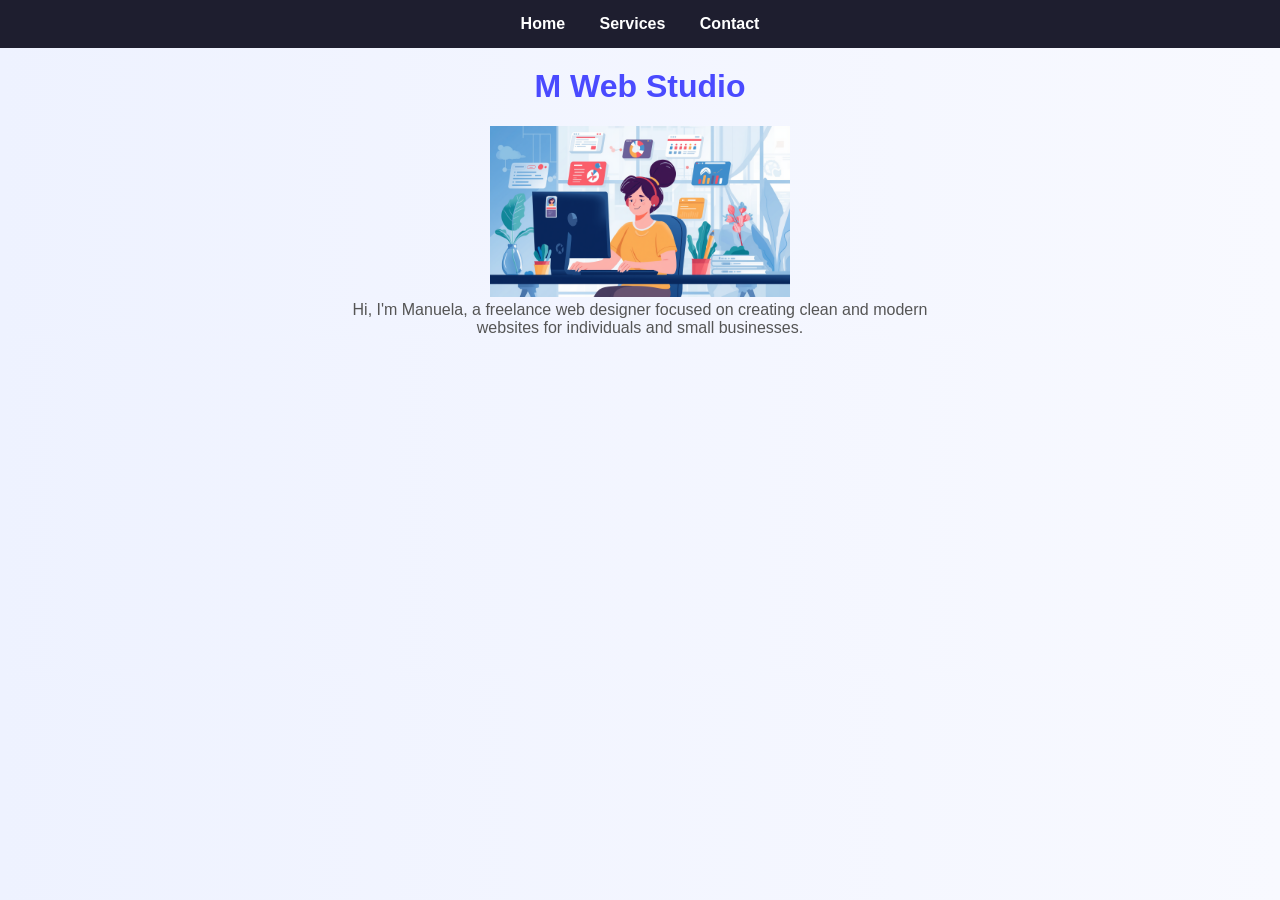
<file: index.html>
<!--deploy update-->
<!DOCTYPE html>
<html lang="en">
<head>
    <meta charset="UTF-8">
    <meta name="viewport" content="width=device-width, initial-scale=1.0">
    <title>M Web Studio</title>
    <link rel="stylesheet" href="css/style.css">
</head>

<body>
    
<nav> 
    <a href="index.html">Home</a>
    <a href="services.html">Services</a>
    <a href="contact.html">Contact</a>
</nav>

<h1>M Web Studio</h1>

<img src="images/website.jpg" alt="Website design" width="300">

<p>
Hi, I'm Manuela, a freelance web designer focused on creating clean and modern websites for individuals and small businesses.
</p>
</body>
</html>
</file>
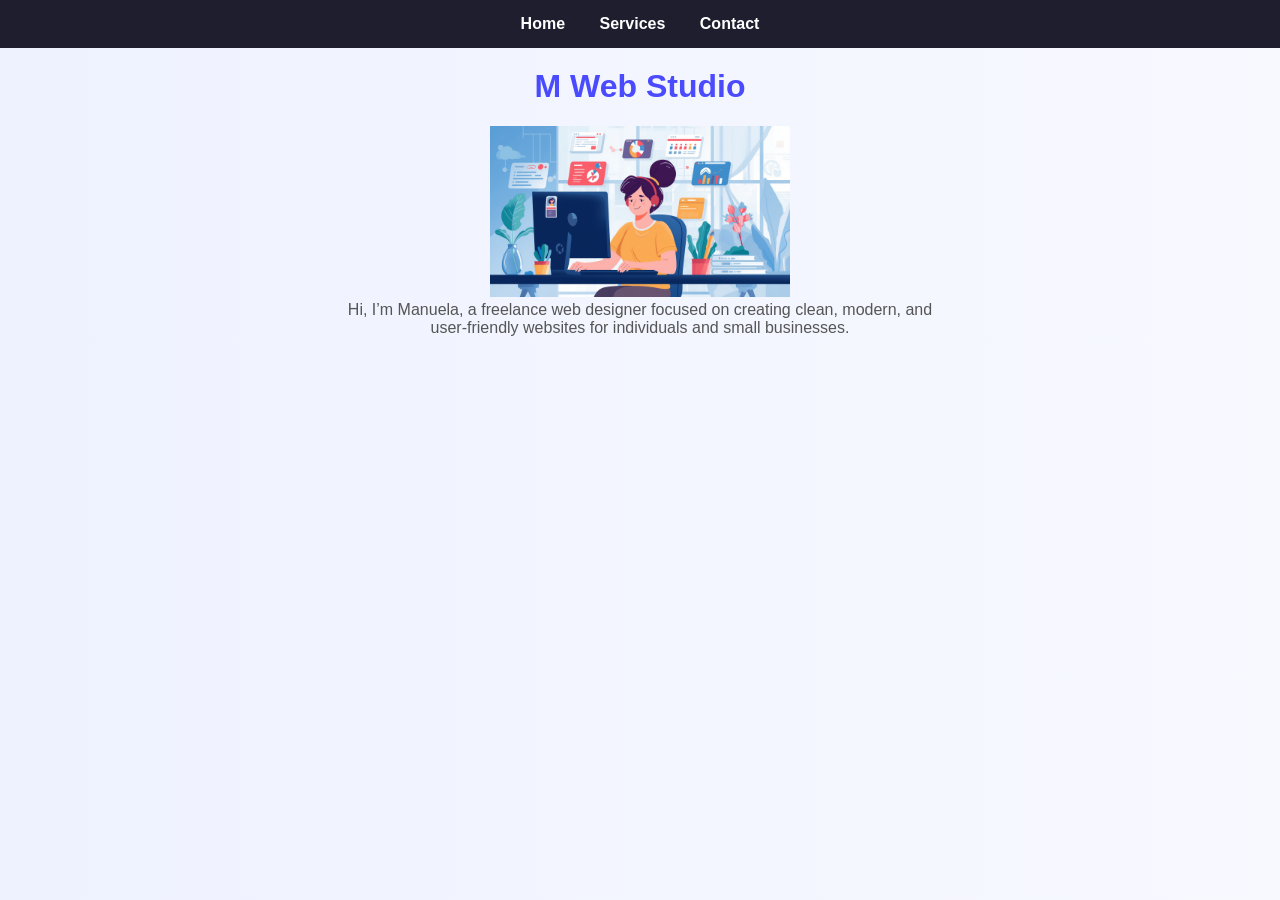
<file: m-web-studio/index.html>
<!DOCTYPE html>
<html lang="en">
<head>
    <meta charset="UTF-8">
    <meta name="viewport" content="width=device-width, initial-scale=1.0">
    <title>M Web Studio</title>
   
</head>
 <link rel="stylesheet" href="/css/style.css">
<body>
    
<nav> 
    <a href="index.html">Home</a>
    <a href="services.html">Services</a>
    <a href="contact.html">Contact</a>
</nav>

<h1>M Web Studio</h1>

<img src="images/website.jpg" alt="Website design" width="300">

<p>
    Hi, I’m Manuela, a freelance web designer focused on creating clean, modern, and user-friendly websites for individuals and small businesses.
</p>
</body>
</html>
</file>
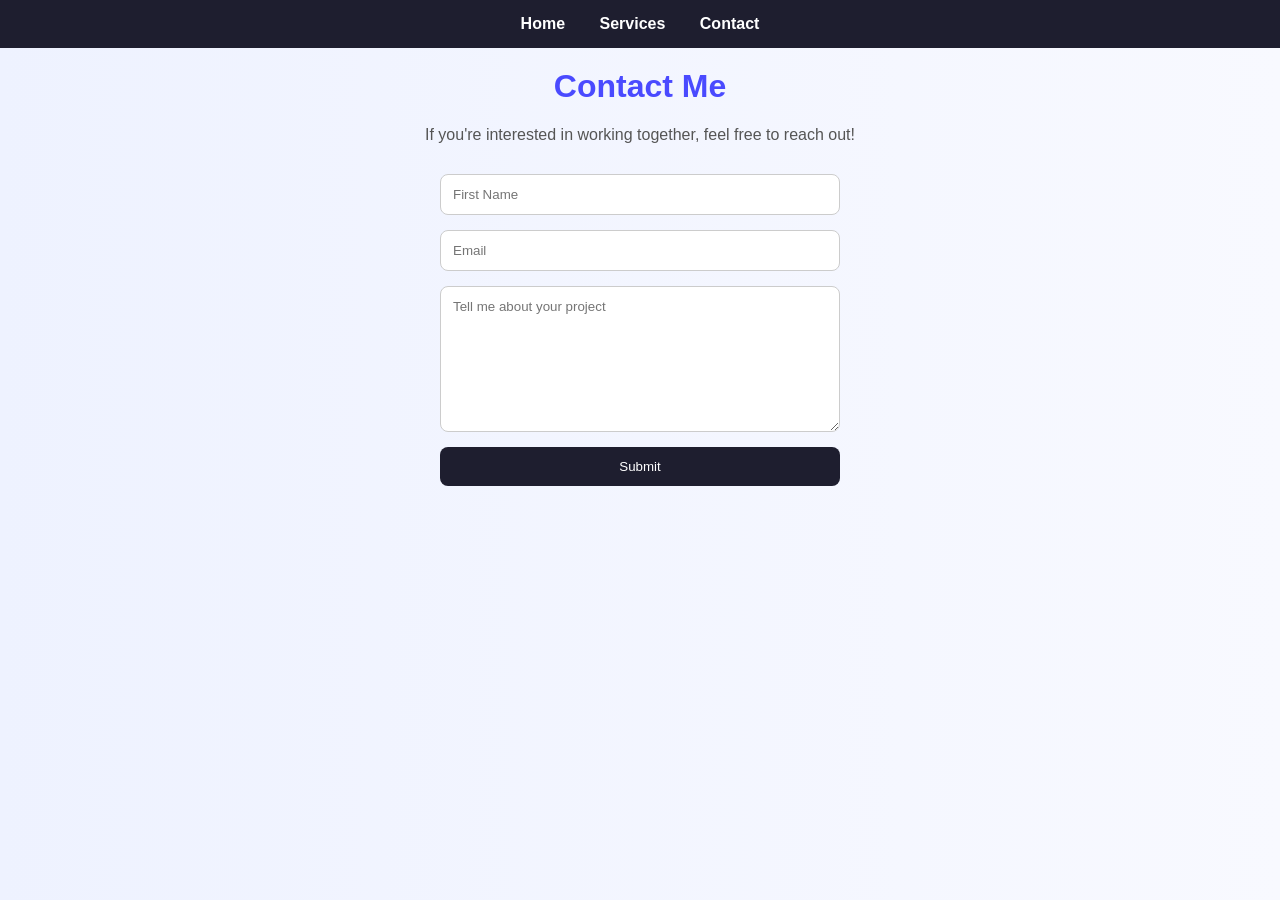
<file: contact.html>
<!DOCTYPE html>
<html lang="en">

<head>
    <meta charset="UTF-8">
    <meta name="viewport" content="width=device-width, initial-scale=1.0">
    <title>Contact | M Web Studio</title>
    <link rel="stylesheet" href="css/style.css">
</head>

<body>

<nav>
    <a href="index.html">Home</a>
    <a href="services.html">Services</a>
    <a href="contact.html">Contact</a>
</nav>

<h1>Contact Me</h1>

<p>If you're interested in working together, feel free to reach out!</p>

<form>
    <input type="text" placeholder="First Name" required>

    <input type="email" placeholder="Email" required>

    <textarea placeholder="Tell me about your project" required></textarea>

    <input type="submit" value="Submit">
</form>

</body>
</html>
</file>
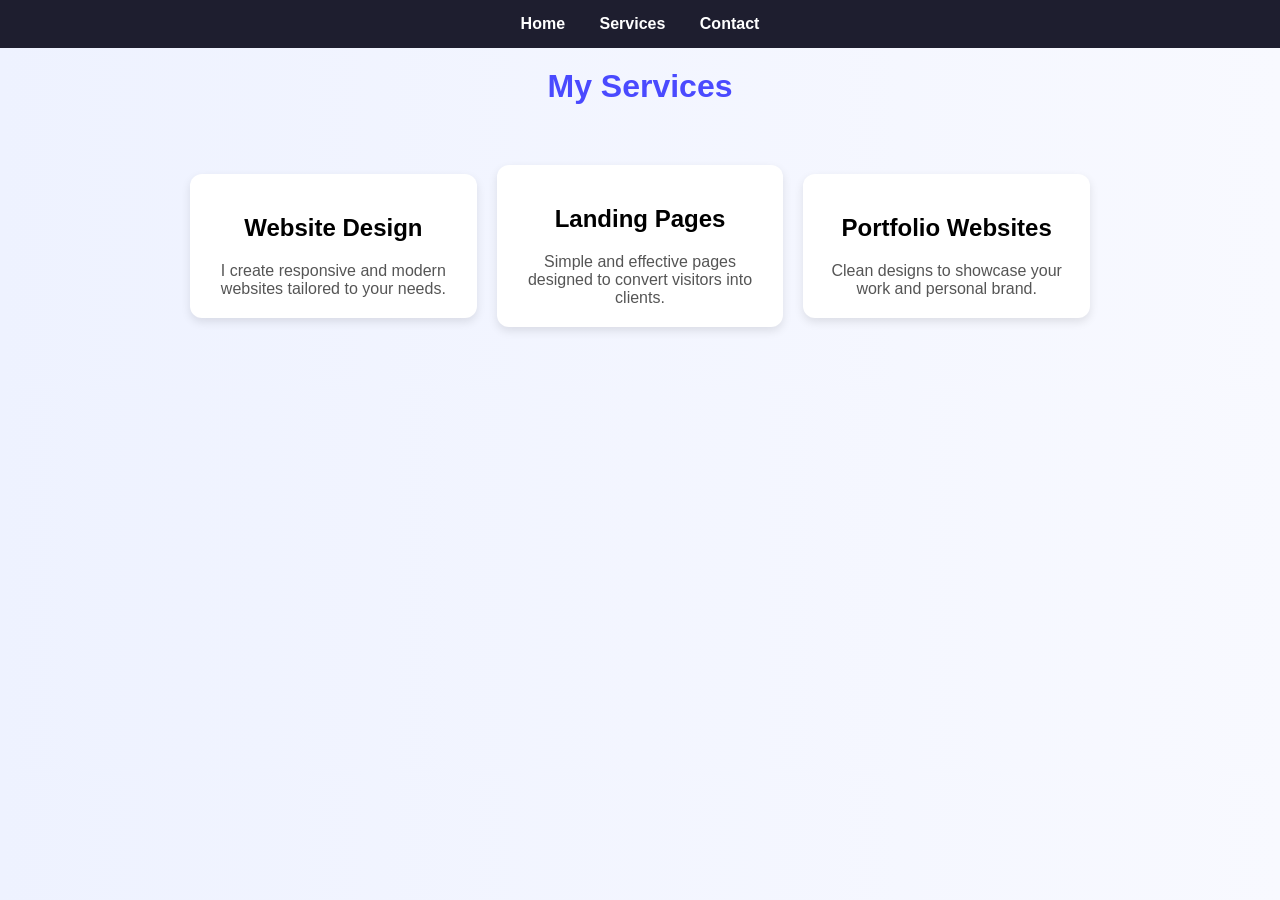
<file: services.html>
<!DOCTYPE html>
<html lang="en">

<head>
    <meta charset="UTF-8">
    <meta name="viewport" content="width=device-width, initial-scale=1.0">
    <title>Services | M Web Studio</title>
    <link rel="stylesheet" href="css/style.css">
</head>

<body>

<nav>
    <a href="index.html">Home</a>
    <a href="services.html">Services</a>
    <a href="contact.html">Contact</a>
</nav>

<h1>My Services</h1>

<div class="services-container">

    <div class="service-box">
        <h2>Website Design</h2>
        <p>I create responsive and modern websites tailored to your needs.</p>
    </div>

    <div class="service-box">
        <h2>Landing Pages</h2>
        <p>Simple and effective pages designed to convert visitors into clients.</p>
    </div>

    <div class="service-box">
        <h2>Portfolio Websites</h2>
        <p>Clean designs to showcase your work and personal brand.</p>
    </div>

</div>

</body>
</html>
</file>
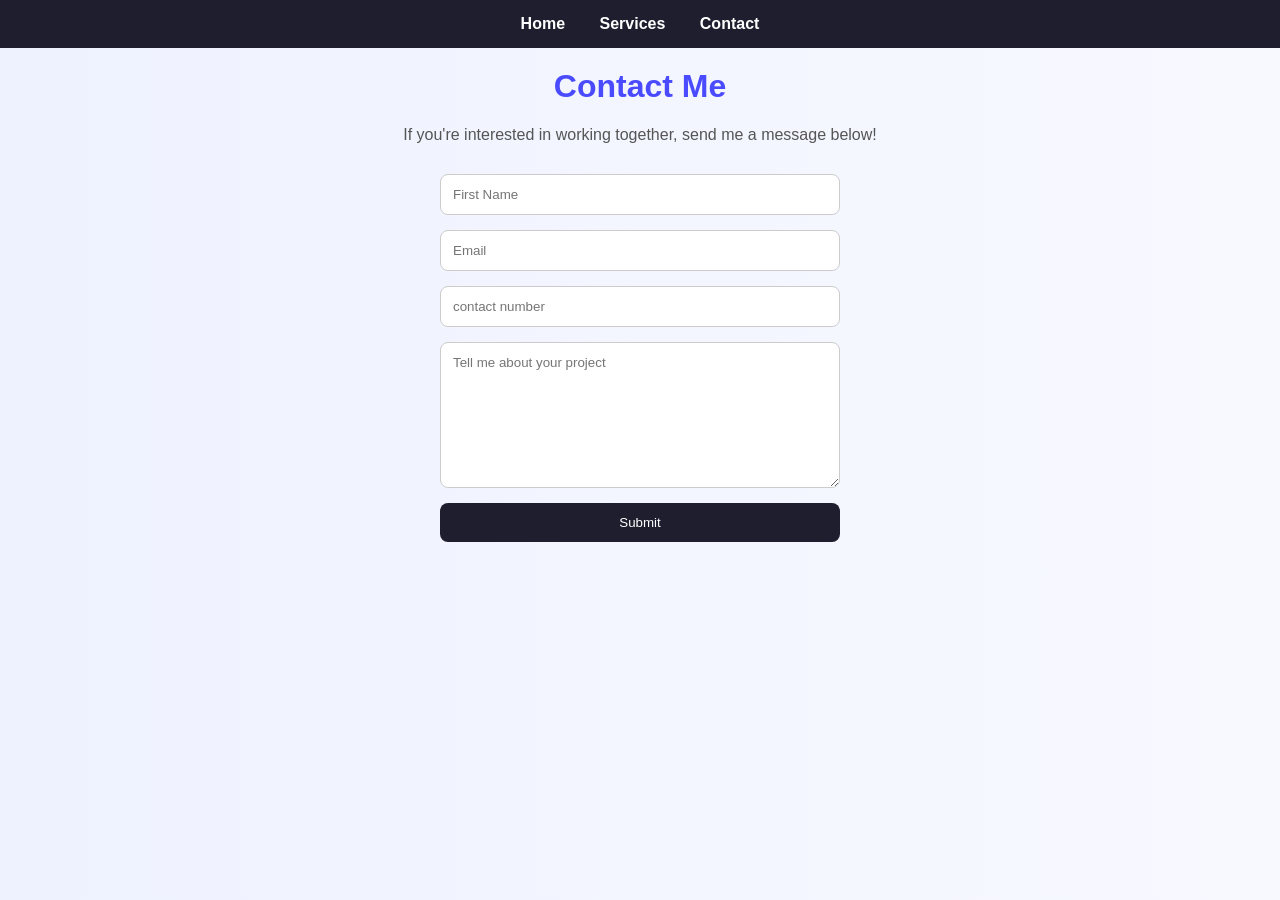
<file: m-web-studio/contact.html>
<!DOCTYPE html>
<html>
<head>
    <title>Contact - M Web Studio</title>
    <link rel="stylesheet" href="css/style.css">
</head>

<body>

<nav>
    <a href="index.html">Home</a>
    <a href="services.html">Services</a>
    <a href="contact.html">Contact</a>
</nav>

<h1>Contact Me</h1>

<p>If you're interested in working together, send me a message below!</p>

<form>
    <input type="text" placeholder="First Name" required>

    <input type="email" placeholder="Email" required>

    
    <input type="phone number" placeholder="contact number" required>
    
    <textarea placeholder="Tell me about your project" required></textarea>

    <input type="submit" value="Submit">
</form>

</body>
</html>
</file>
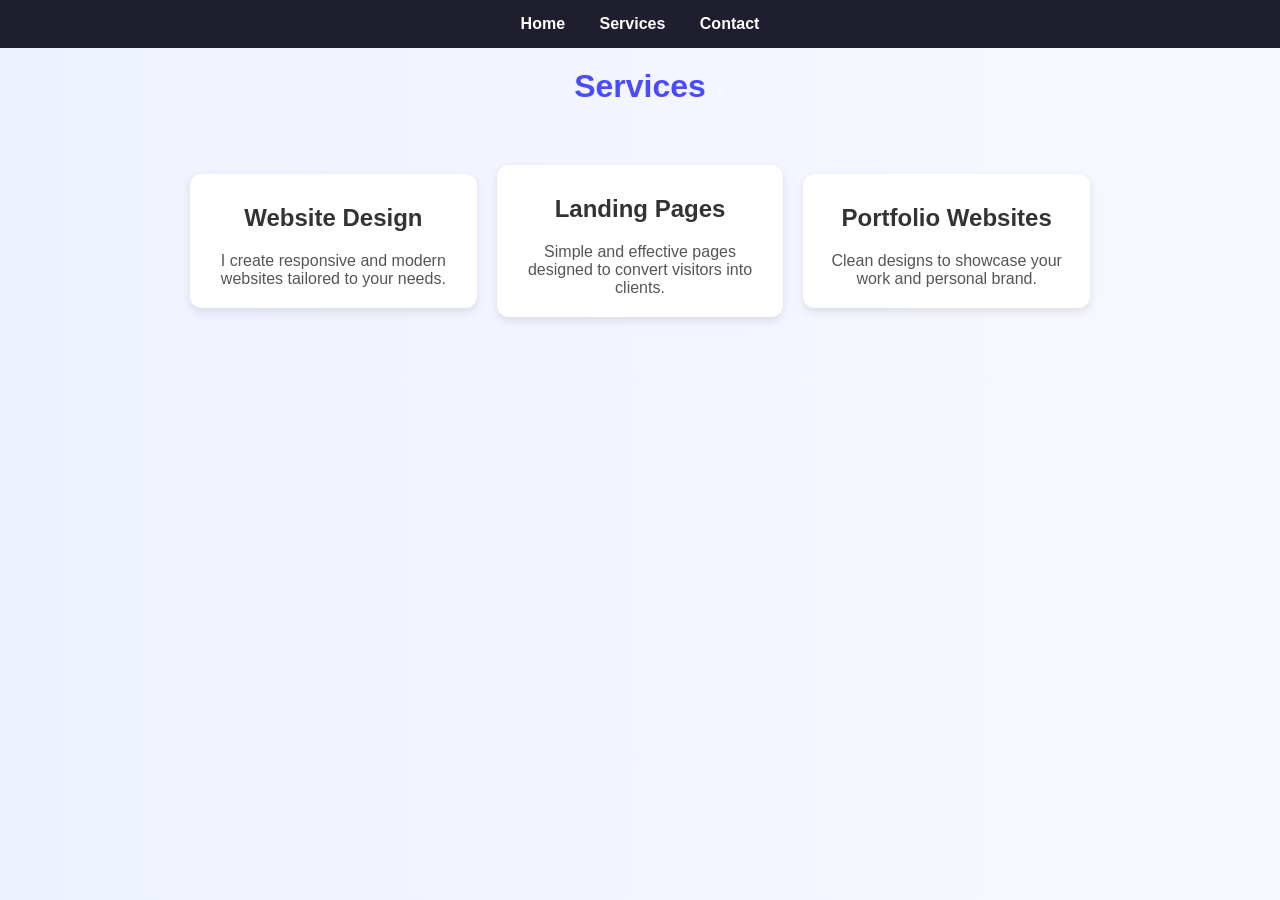
<file: m-web-studio/services.html>
<!DOCTYPE html>
<html>
<head>
    <title>Services - M Web Studio</title>
    <link rel="stylesheet" href="css/style.css">
</head>

<body>

<nav>
    <a href="index.html">Home</a>
    <a href="services.html">Services</a>
    <a href="contact.html">Contact</a>
</nav>

<h1>Services</h1>

<div class="services-container">

    <div class="service-box">
        <h2>Website Design</h2>
        <p>I create responsive and modern websites tailored to your needs.</p>
    </div>

    <div class="service-box">
        <h2>Landing Pages</h2>
        <p>Simple and effective pages designed to convert visitors into clients.</p>
    </div>

    <div class="service-box">
        <h2>Portfolio Websites</h2>
        <p>Clean designs to showcase your work and personal brand.</p>
    </div>

</div>

</body>
</html>
</file>
<file: css/style.css>
body {
    font-family: Arial, sans-serif;
    background-color: #f4f7fb;
    text-align: center;
    margin: 0;
}

nav {
    background-color: #1e1e2f;
    padding: 15px;
}

nav a {
    color: white;
    margin: 15px;
    text-decoration: none;
    font-weight: bold;
}

h1 {
    color: #333;
    margin-top: 20px;
}

p {
    max-width: 600px;
    margin: auto;
    color: #555;
}

div {
    margin: 20px auto;
    max-width: 600px;
}

form {
    display: flex;
    flex-direction: column;
    max-width: 400px;
    margin: 30px auto;
    gap: 15px;
}

input, textarea {
    padding: 12px;
    border: 1px solid #ccc;
    border-radius: 8px;
    font-family: Arial, sans-serif;
}

textarea {
    height: 120px;
}

input[type="submit"] {
    background-color: #1e1e2f;
    color: white;
    border: none;
    cursor: pointer;
}
.services-container {
    display: flex;
    justify-content: center;
    align-items: center;
    gap: 20px;
    margin: 40px auto;
    max-width:900px ;
}

.service-box {
    background-color: white;
    padding: 20px;
    width: 250px;
    border-radius: 12px;
    box-shadow: 0px 4px 10px rgba(0,0,0,0.1);
}
h1 {
    color: #4a4aff;
}

body {
    background: linear-gradient(to right, #eef2ff, #f8f9ff);
}
</file>
<file: m-web-studio/css/style.css>
body {
    font-family: Arial, sans-serif;
    background-color: #f4f7fb;
    text-align: center;
    margin: 0;
}

nav {
    background-color: #1e1e2f;
    padding: 15px;
}

nav a {
    color: white;
    margin: 15px;
    text-decoration: none;
    font-weight: bold;
}

h1 {
    color: #333;
    margin-top: 20px;
}

p {
    max-width: 600px;
    margin: auto;
    color: #555;
}

div {
    margin: 20px auto;
    max-width: 600px;
}

form {
    display: flex;
    flex-direction: column;
    max-width: 400px;
    margin: 30px auto;
    gap: 15px;
}

input, textarea {
    padding: 12px;
    border: 1px solid #ccc;
    border-radius: 8px;
    font-family: Arial, sans-serif;
}

textarea {
    height: 120px;
}

input[type="submit"] {
    background-color: #1e1e2f;
    color: white;
    border: none;
    cursor: pointer;
}
.services-container {
    display: flex;
    justify-content: center;
    align-items: center;
    gap: 20px;
    margin: 40px auto;
    max-width:900px ;
}

.service-box {
    background-color: white;
    padding: 20px;
    width: 250px;
    border-radius: 12px;
    box-shadow: 0px 4px 10px rgba(0,0,0,0.1);
}
h1 {
    color: #4a4aff;
}

body {
    background: linear-gradient(to right, #eef2ff, #f8f9ff);
}
img {
    border-radius: 12px;
    margin-top: 20px;
}
.service-box:hover {
    transform: translateY(-5px);
}
nav a:hover {
    color: #b8c0ff;
}
h2 {
    margin-top: 10px;
    color: #333;
}
.service-box {
    transition: 0.3s ease;
}
</file>
